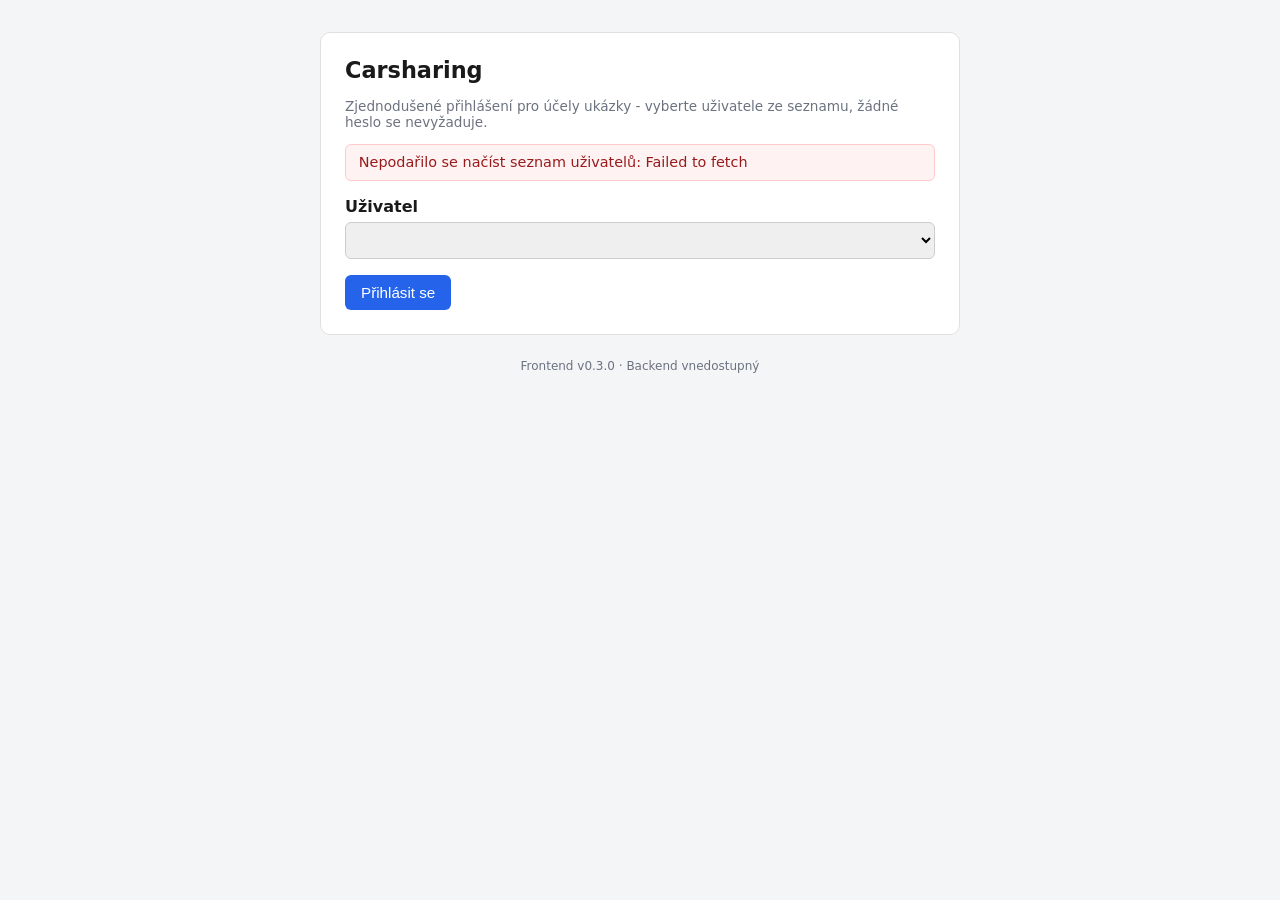
<file: frontend/index.html>
<!doctype html>
<html lang="cs">
<head>
    <meta charset="utf-8">
    <title>Carsharing - přihlášení</title>
    <link rel="stylesheet" href="css/style.css">
</head>
<body>
    <div class="karta">
        <h1>Carsharing</h1>
        <p class="poznamka">
            Zjednodušené přihlášení pro účely ukázky - vyberte uživatele ze
            seznamu, žádné heslo se nevyžaduje.
        </p>

        <div id="chyba" class="chyba skryto"></div>

        <label for="vyberUzivatele">Uživatel</label>
        <select id="vyberUzivatele"></select>

        <button id="tlacitkoPrihlasit">Přihlásit se</button>
    </div>

    <footer id="footerVerze" class="poznamka"></footer>

    <script src="js/config.js"></script>
    <script src="js/verze.js"></script>
    <script src="js/api.js"></script>
    <script src="js/state.js"></script>
    <script src="js/login.js"></script>
    <script src="js/footer.js"></script>
</body>
</html>
</file>
<file: frontend/css/style.css>
* {
    box-sizing: border-box;
}

body {
    font-family: system-ui, -apple-system, "Segoe UI", sans-serif;
    background: #f4f5f7;
    color: #1a1a1a;
    margin: 0;
    padding: 2rem 1rem;
}

.karta {
    max-width: 640px;
    margin: 0 auto 1.5rem auto;
    background: #fff;
    border: 1px solid #e0e0e0;
    border-radius: 10px;
    padding: 1.5rem;
}

h1 {
    font-size: 1.4rem;
    margin-top: 0;
}

h2 {
    font-size: 1.1rem;
    margin-top: 0;
}

h3 {
    font-size: 0.95rem;
    margin: 1.2rem 0 0.5rem 0;
}

h3:first-of-type {
    margin-top: 0;
}

label {
    display: block;
    font-weight: 600;
    margin-bottom: 0.4rem;
}

select, input[type="number"] {
    width: 100%;
    padding: 0.5rem;
    border: 1px solid #ccc;
    border-radius: 6px;
    font-size: 1rem;
    margin-bottom: 1rem;
}

button {
    background: #2563eb;
    color: #fff;
    border: none;
    border-radius: 6px;
    padding: 0.55rem 1rem;
    font-size: 0.95rem;
    cursor: pointer;
}

button:hover {
    background: #1d4ed8;
}

button.sekundarni {
    background: #6b7280;
}

button.sekundarni:hover {
    background: #4b5563;
}

button:disabled {
    background: #9ca3af;
    cursor: not-allowed;
}

.hlavicka {
    max-width: 640px;
    margin: 0 auto 1rem auto;
    display: flex;
    justify-content: space-between;
    align-items: center;
}

.znacka-role {
    display: inline-block;
    background: #e5e7eb;
    color: #374151;
    font-size: 0.75rem;
    padding: 0.15rem 0.5rem;
    border-radius: 999px;
    margin-left: 0.4rem;
}

.vozidlo {
    display: flex;
    justify-content: space-between;
    align-items: center;
    padding: 0.6rem 0;
    border-bottom: 1px solid #eee;
}

.vozidlo:last-child {
    border-bottom: none;
}

.poznamka {
    color: #6b7280;
    font-size: 0.85rem;
}

#footerVerze {
    max-width: 640px;
    margin: 1.5rem auto 0 auto;
    text-align: center;
    font-size: 0.75rem;
}

.chyba {
    background: #fef2f2;
    color: #991b1b;
    border: 1px solid #fecaca;
    border-radius: 6px;
    padding: 0.6rem 0.8rem;
    margin-bottom: 1rem;
    font-size: 0.9rem;
}

table {
    width: 100%;
    border-collapse: collapse;
    font-size: 0.9rem;
    margin-bottom: 0.5rem;
}

th, td {
    text-align: left;
    padding: 0.4rem 0.3rem;
    border-bottom: 1px solid #eee;
}

td button, td select {
    font-size: 0.8rem;
    padding: 0.3rem 0.5rem;
    margin: 0.15rem 0.3rem 0.15rem 0;
    width: auto;
}

td input[type="number"] {
    width: 5rem;
    margin: 0 0.3rem 0 0;
    display: inline-block;
}

.skryto {
    display: none !important;
}
</file>
